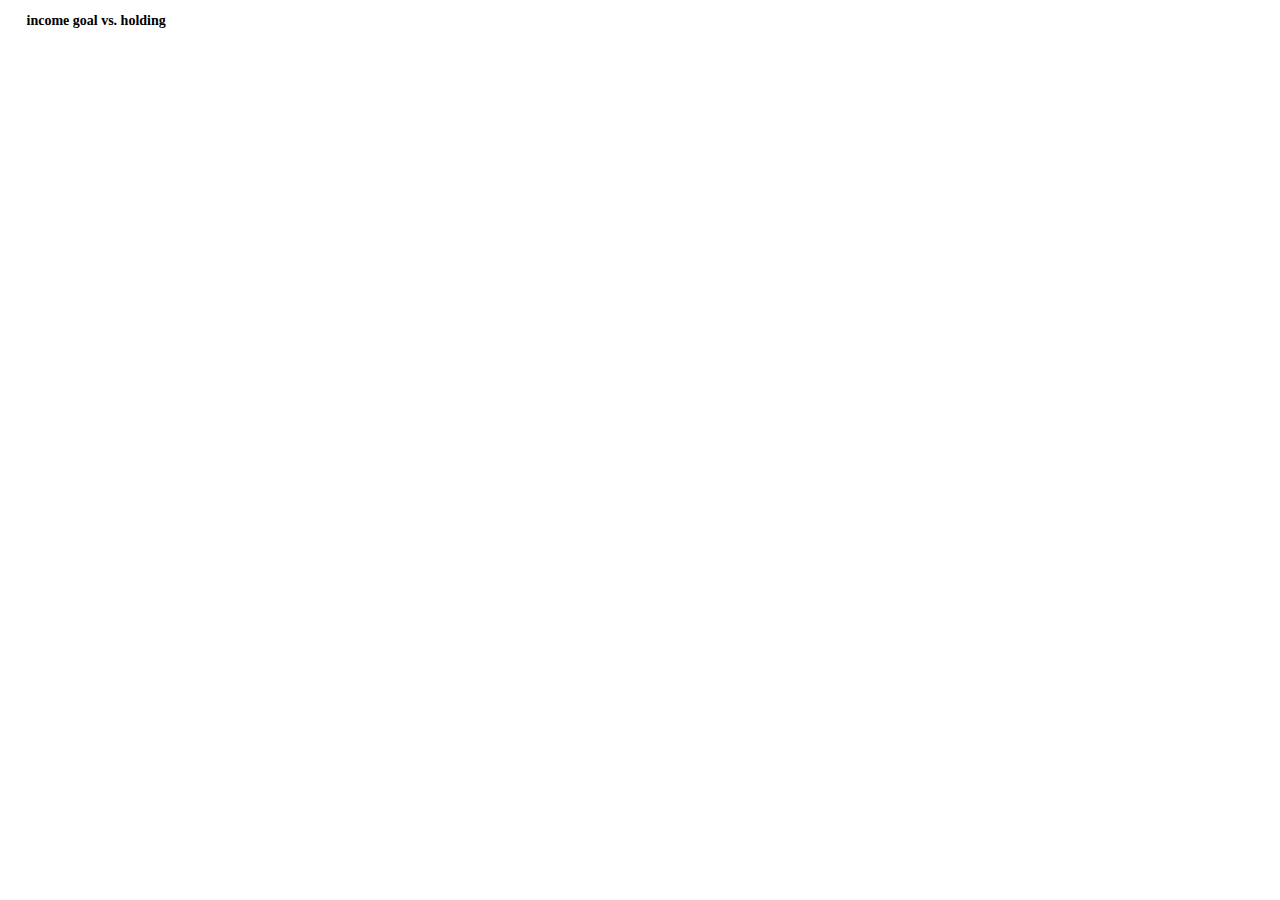
<file: server_root/Documents/webroot/bulletchart.html>
<!DOCTYPE HTML>
<html><head>

  
    <meta http-equiv="content-type" content="text/html; charset=UTF-8">
    
    <script type="text/javascript" src="bullet_files/d3_002.js"></script>
    
    <style type="text/css">

/* @import url("../style.css?1.10.0");
@import url("../syntax.css?1.6.0"); */
@import url("fiva09.css");

</style>
  </head><body>
    
<div class="gallery" id="chart">
<!--  <button class="first last" onclick="transition()">
    Randomize (animation test)
  </button>-->
<table><thead><tr><td><span style="padding-top:5px; padding-bottom:5px; padding-right:5px; padding-left:5px; font-weight:bold; font-size: 14px;">&nbsp;&nbsp;&nbsp;income goal vs. holding&nbsp;&nbsp;&nbsp;&nbsp;&nbsp;&nbsp;&nbsp;&nbsp;&nbsp;&nbsp;&nbsp;&nbsp;</span></td></tr></thead></table>
<link href="bullet_files/bullet.css" rel="stylesheet" type="text/css">
<script src="bullet_files/d3.js" type="text/javascript"></script>
<script src="lib/d3.csv.js" type="text/javascript"></script>
<script src="lib/d3.csv.extended.js" type="text/javascript"></script>
<script type="text/javascript" src="lib/myOther.js"></script>
<script src="bullet_files/bullet.js" type="text/javascript"> </script>


  </body></html>
</file>
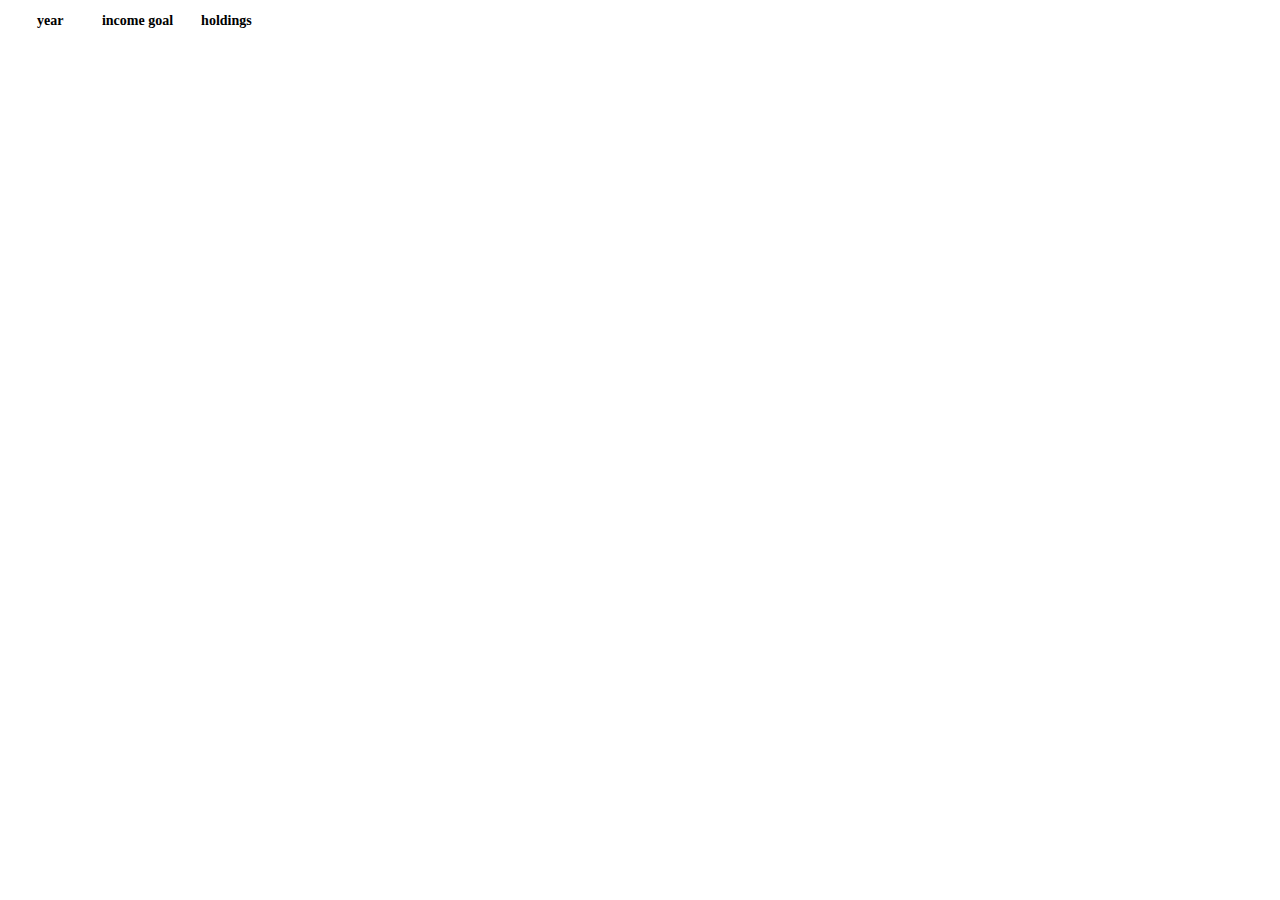
<file: server_root/Documents/webroot/incomegoaltable.html>
<!DOCTYPE HTML>
<html>
    <head>
        <meta http-equiv="Content-Type" content="text/html; charset=utf-8" />
		<style type="text/css">
			@import url("fiva09.css");
		</style>
    </head>
    <body>
	
	
<script type="text/javascript" src="lib/d3.js"></script>

	
<table><thead></thead><tbody></tbody></table>

<link href="bullet_files/bullet.css" rel="stylesheet" type="text/css">
<script src="bullet_files/d3.js" type="text/javascript"></script>
<script src="lib/d3.csv.js" type="text/javascript"></script>
<script src="lib/d3.csv.extended.js" type="text/javascript"></script>
<script src="lib/myOther.js" type="text/javascript"></script>
<script type="text/javascript">

// params related to the table or shared starts
var i = 0; 
var yearIndex = 0;
var columnIndex = 0;
var numColumn = 3;
var cellName;

var isOnChange = true;
function changeTableField(name, value) {
	isOnChange = false;
	tableFieldOnChange(name, value);
	isOnChange = true;
}

function tableFieldOnChange(name, value) {

	var tempElement = document.getElementById(name.toString());

	//newWindowPrint(name.toString() + " not null: " + (tempElement != null));

	if (tempElement == null) { return; }

	// Apparently at the point that on change is called the value
	// is already "new" so just use "unused" temporarily
	var oldValue = tempElement.value.toString();

	if (typeof value !== 'undefined') {
		tempElement.value = value;
	}

	changeColor (tempElement);
	
	if (isNaN(tempElement.value) || (parseInt(tempElement.value) < 0)) {
		
		alert("This value must be a number >= 0; please also don't put currency symbols");
	
	} else { 
		// update the data
		var fieldType = name.substr(0, name.indexOf("%%"));
		var year = name.substr(fieldType.length + 2);
		
		if (fieldType == "goal") {
			parent.setAccountGoal (parseInt(year), tempElement.value);

			if (isOnChange) {

				parent.insertChangeGoalAction(year, "unused", tempElement.value);
			}

		} else if (fieldType == "holdings") {
			parent.setAccountHoldings (parseInt(year), tempElement.value);

			if (isOnChange) {

				parent.insertChangeIncomeAction(year, "unused", tempElement.value);
			}
		}
		
		if (parent.document.getElementById("doesAutoUpdate").checked) {
			// update the bulletChart
			parent.gBulletChartPageCompleted = false;
			var bulletChart = parent.document.getElementById('Cifer3');
			bulletChart.contentWindow.transition();
			
			// update the treeMap
			parent.treemapReload();
		}
	}
}

function changeColor(tempElement)
{
	tempElement.style.backgroundColor="#EE0000";
	tempElement.style.color="#CCCCCC";
  
}

function stringCompare(a,b) {a = a.toLowerCase(); b = b.toLowerCase(); return a > b ? 1 : a == b ? 0 : -1; }

function jsonKeyValueToArray(k, v) {return [k, v];}

function jsonToArray(jsonData) {
		var j = 0;
                var ret = new Array();
                var key;
                for (key in jsonData) {
                	
                	// takes only the first 3 columns of the table
                	if (j < 3) {
					if (jsonData.hasOwnProperty(key)) {
                              ret.push(jsonKeyValueToArray(key, jsonData[key]));
					}
			}
			j++;
		}
        return ret;
    }

var headerStr=new Array("&nbsp;&nbsp;&nbsp;&nbsp;&nbsp;&nbsp;year&nbsp;&nbsp;&nbsp;&nbsp;&nbsp;&nbsp;&nbsp;", "income goal&nbsp;", "&nbsp;&nbsp;&nbsp;holdings&nbsp;&nbsp;&nbsp;");

// params related to the table or shared ends

function reRender(){
	i = 0; 
	yearIndex = 0;
	columnIndex = 0;
	
	renderCurrentAccount();
	parent.gIncomeGoalTablePageCompleted = true;
}

function renderCurrentAccount(){
	
	//alert(JSON.stringify(parent.gAccountData));

	readDataAndRender(parent.gAccountData);
}

function readDataAndRender(data) {


 // Remove all the old rows in the table, repopulate in the rest of the function
 d3.select("tbody").selectAll("tr").remove();



// Header
  var th = d3.select("thead").selectAll("th")
     .data(headerStr)
	 .enter().append("th") 
	 .html(function(d) {
			return "<span style=\"padding-top:5px; padding-bottom:5px; padding-right:5px; padding-left:5px; font-weight:bold; font-size: 14px;\">" + d + "</span>";
		}
	 ) ;


// Rows: this goes through "data", and add a row for each json entry
  var tr = d3.select("tbody").selectAll("tr")
      .data(data)
    .enter().append("tr");

// td = select all "td" from the tr above, which itself is a list. "d" is the individual element in data
  var td = tr.selectAll("td")
      .data(function(d) { return jsonToArray(d); })
    .enter().append("td")
      .html(function(d) { 
	  
	  var fieldValue = d[1];
			
	  if (columnIndex == 0) {
			cellName = "year%%" + (yearIndex + parseInt(parent.gStartYear));
		} else if (columnIndex == 1) {
			cellName = "goal%%" + (yearIndex + parseInt(parent.gStartYear));
			if ((yearIndex + parseInt(parent.gStartYear)) > parent.gEndYear) {
				fieldValue = "N/A";
			}	
		} else if (columnIndex == 2) {
			cellName = "holdings%%" + (yearIndex + parseInt(parent.gStartYear));
			if ((yearIndex + parseInt(parent.gStartYear)) > parent.gEndYear) {
				fieldValue = "N/A";
			  }
			yearIndex++;
		}
		
	  columnIndex = (columnIndex + 1) % numColumn;
	  
	  return ("<input type=\"text\" style=\"width: 80px;\" maxlength=\"12\" id=\"" + cellName + "\" value=\"" + fieldValue + "\"" + " onChange=\"tableFieldOnChange(\'" + cellName + "\')\" " +
		(
			((cellName.indexOf("year") != -1) || fieldValue == "N/A") ? "disabled=\"\"" : "") + " />");
	  
	  }) ;

}

if (!parent.gIncomeGoalTablePageCompleted) {
	reRender();
}

</script>



    </body>
</html>
</file>
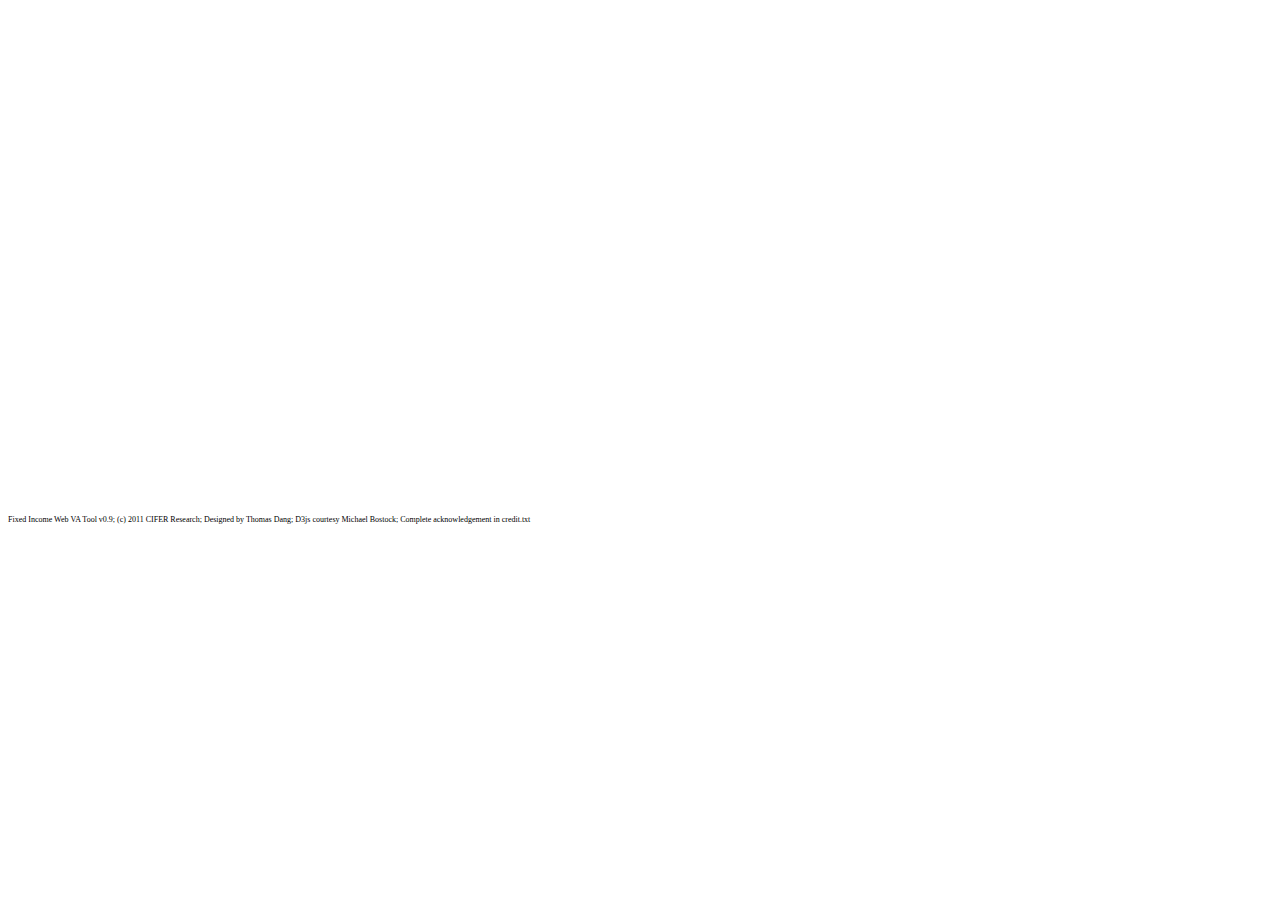
<file: server_root/Documents/webroot/treemap.html>
<!DOCTYPE HTML>
<html><head>

  
    <meta http-equiv="content-type" content="text/html; charset=UTF-8">
    <script type="text/javascript" src="treemap_files/d3_002.js"></script>
    
    <style type="text/css">


</style>
  </head><body>
    
<div class="gallery" id="chart">
<link href="treemap_files/button.css" rel="stylesheet" type="text/css">
<link href="treemap_files/treemap.css" rel="stylesheet" type="text/css">
<script src="treemap_files/d3.js" type="text/javascript"></script>
<script type="text/javascript" src="lib/d3.csv.js"></script>
<script type="text/javascript" src="lib/d3.csv.extended.js"></script>
<script type="text/javascript" src="lib/myOther.js"></script>
<script src="treemap_files/treemap.js" type="text/javascript"></script>

<span style="font-size: 8px">Fixed Income Web VA Tool v0.9; (c) 2011 CIFER Research; Designed by Thomas Dang; D3js courtesy Michael Bostock; Complete acknowledgement in credit.txt</span>
  </body></html>
</file>
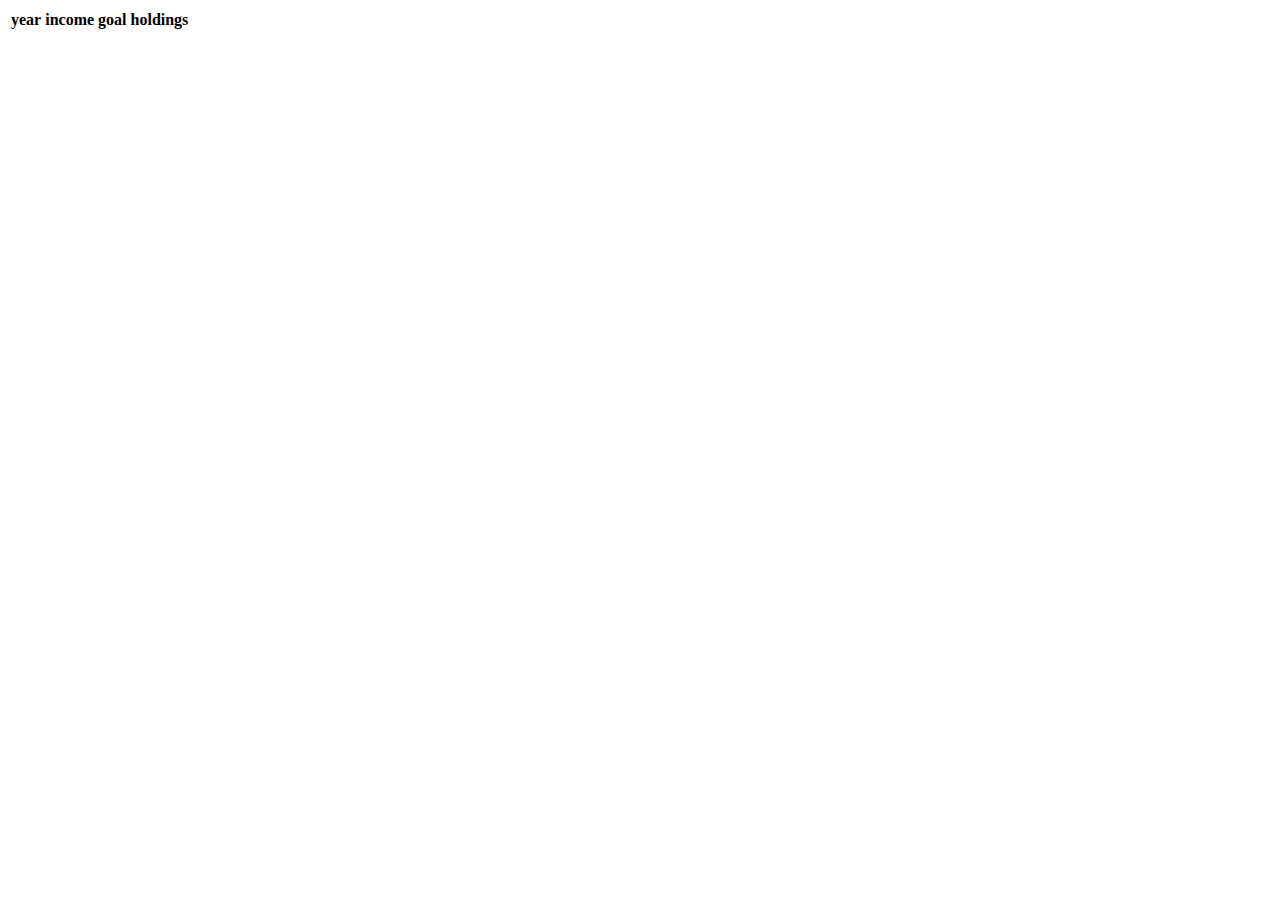
<file: server_root/Documents/webroot_preactivitytracker/incomegoaltable.html>
<!DOCTYPE HTML>
<html>
    <head>
        <meta http-equiv="Content-Type" content="text/html; charset=utf-8" />
		<style type="text/css">
			@import url("fiva09.css");
		</style>
    </head>
    <body>
	
	
<script type="text/javascript" src="lib/d3.js"></script>

	
<table><thead></thead><tbody></tbody></table>

<link href="bullet_files/bullet.css" rel="stylesheet" type="text/css">
<script src="bullet_files/d3.js" type="text/javascript"></script>
<script src="lib/d3.csv.js" type="text/javascript"></script>
<script src="lib/d3.csv.extended.js" type="text/javascript"></script>
<script src="lib/myOther.js" type="text/javascript"></script>
<script type="text/javascript">

// <related to the table or shared>
var i = 0; 
var yearIndex = 0;
var columnIndex = 0;
var numColumn = 3;
var cellName;

function tableFieldOnChange(name) {
	var tempElement = document.getElementById(name.toString());
	changeColor (tempElement);
	
	if (isNaN(tempElement.value) || (parseInt(tempElement.value) < 0)) {
		
		alert("This value must be a number >= 0; please also don't put currency symbols");
	
	} else { 
		// update the data
		var fieldType = name.substr(0, name.indexOf("%%"));
		var year = name.substr(fieldType.length + 2);
		
		if (fieldType == "goal") {
			parent.setAccountGoal (parseInt(year), tempElement.value);
		} else if (fieldType == "holdings") {
			parent.setAccountHoldings (parseInt(year), tempElement.value);
		}
		
		if (parent.document.getElementById("doesAutoUpdate").checked) {
			// update the bulletChart
			parent.gBulletChartPageCompleted = false;
			var bulletChart = parent.document.getElementById('Cifer3');
			bulletChart.contentWindow.transition();
			
			// update the treeMap
			parent.treemapReload();
		}
	}
}

function changeColor(tempElement)
{
	tempElement.style.backgroundColor="#EE0000";
	tempElement.style.color="#CCCCCC";
  
}

function stringCompare(a,b) {a = a.toLowerCase(); b = b.toLowerCase(); return a > b ? 1 : a == b ? 0 : -1; }

function jsonKeyValueToArray(k, v) {return [k, v];}

function jsonToArray(jsonData) {
		var j = 0;
                var ret = new Array();
                var key;
                for (key in jsonData) {
                	
                	// takes only the first 3 columns of the table
                	if (j < 3) {
					if (jsonData.hasOwnProperty(key)) {
                              ret.push(jsonKeyValueToArray(key, jsonData[key]));
					}
			}
			j++;
		}
        return ret;
    }

var headerStr=new Array("year", "income goal", "holdings");

// </related to the table or shared>

function reRender(){
	i = 0; 
	yearIndex = 0;
	columnIndex = 0;
	
	renderCurrentAccount();
	parent.gIncomeGoalTablePageCompleted = true;
}

function renderCurrentAccount(){
	
	//alert(JSON.stringify(parent.gAccountData));

	readDataAndRender(parent.gAccountData);
}

function readDataAndRender(data) {


 d3.select("tbody").selectAll("tr").remove();



// Header
  var th = d3.select("thead").selectAll("th")
     .data(headerStr)
	 .enter().append("th") 
	 .html(function(d) {
			return "<th class=\"size14head\" style=\"width: 80px;\">" + "<strong>"  + d + "</strong></th>";
		}
	 ) ;


// Rows
  var tr = d3.select("tbody").selectAll("tr")
      .data(data)
    .enter().append("tr");

// Cells
  var td = tr.selectAll("td")
      .data(function(d) { return jsonToArray(d); })
    .enter().append("td")
      .html(function(d) { 
	  
	  var fieldValue = d[1];
			
	  if (columnIndex == 0) {
			cellName = "year%%" + (yearIndex + parseInt(parent.gStartYear));
		} else if (columnIndex == 1) {
			cellName = "goal%%" + (yearIndex + parseInt(parent.gStartYear));
			if ((yearIndex + parseInt(parent.gStartYear)) > parent.gEndYear) {
				fieldValue = "N/A";
			}	
		} else if (columnIndex == 2) {
			cellName = "holdings%%" + (yearIndex + parseInt(parent.gStartYear));
			if ((yearIndex + parseInt(parent.gStartYear)) > parent.gEndYear) {
				fieldValue = "N/A";
			  }
			yearIndex++;
		}
		
	  columnIndex = (columnIndex + 1) % numColumn;
	  
	  return ("<input type=\"text\" style=\"width: 80px;\" maxlength=\"12\" id=\"" + cellName + "\" value=\"" + fieldValue + "\"" + " onChange=\"tableFieldOnChange(\'" + cellName + "\')\" " +
		(
			((cellName.indexOf("year") != -1) || fieldValue == "N/A") ? "disabled=\"\"" : "") + " />");
	  
	  }) ;

}

if (!parent.gIncomeGoalTablePageCompleted) {
	reRender();
}

</script>



    </body>
</html>
</file>
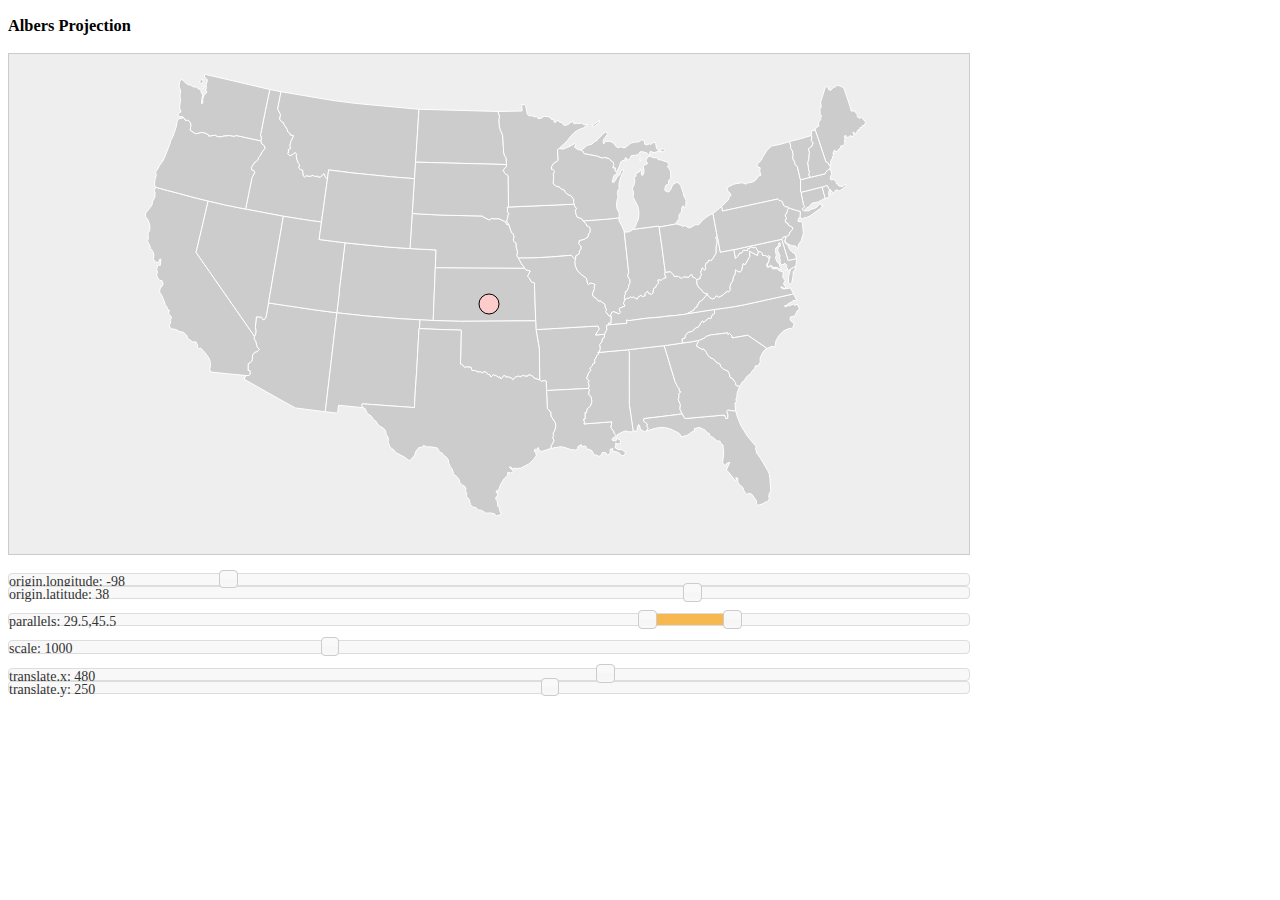
<file: server_root/Documents/webroot_preactivitytracker/lib/examples/albers/albers.html>
<!DOCTYPE html>
<html>
  <head>
    <meta http-equiv="Content-Type" content="text/html;charset=utf-8">
    <title>Albers Projection</title>
    <script type="text/javascript" src="../../d3.js"></script>
    <script type="text/javascript" src="../../d3.geo.js"></script>
    <script type="text/javascript" src="../../lib/jquery/jquery.min.js"></script>
    <script type="text/javascript" src="../../lib/jquery-ui/jquery-ui.min.js"></script>
    <style type="text/css">

@import url("../../lib/jquery-ui/jquery-ui.css");

body, .ui-widget {
  font: 14px Helvetica Neue;
}

svg {
  width: 960px;
  height: 500px;
  border: solid 1px #ccc;
  background: #eee;
}

#states path {
  fill: #ccc;
  stroke: #fff;
}

#states circle {
  fill: #fcc;
  stroke: #000;
}

div {
  width: 960px;
}

    </style>
  </head>
  <body>
    <h3>Albers Projection</h3>
    <script type="text/javascript">

// Our projection.
var xy = d3.geo.albers(),
    path = d3.geo.path().projection(xy);

d3.select("body")
  .append("svg:svg")
  .append("svg:g")
    .attr("id", "states");

d3.json("../../data/us-states.json", function(collection) {
  d3.select("#states")
    .selectAll("path")
      .data(collection.features)
    .enter().append("svg:path")
      .attr("d", path);
  d3.select("#states")
    .append("svg:circle")
      .attr("r", 10)
      .attr("transform", "translate(" + xy(xy.origin()).join(",") + ")")
});

function refresh() {
  d3.selectAll("#states path")
      .attr("d", path);
  d3.select("#states circle")
      .attr("transform", "translate(" + xy(xy.origin()).join(",") + ")")
  d3.select("#parallels span")
      .text(xy.parallels());
  d3.select("#lon span")
      .text(xy.origin()[0]);
  d3.select("#lat span")
      .text(xy.origin()[1]);
  d3.select("#scale span")
      .text(xy.scale());
  d3.select("#translate-x span")
      .text(xy.translate()[0]);
  d3.select("#translate-y span")
      .text(xy.translate()[1]);
}

    </script><p>
    <div id="lon">origin.longitude: <span>-98</span></div>
    <div id="lat">origin.latitude: <span>38</span></div><p>
    <div id="parallels">parallels: <span>29.5,45.5</span></div><p>
    <div id="scale">scale: <span>1000</span></div><p>
    <div id="translate-x">translate.x: <span>480</span></div>
    <div id="translate-y">translate.y: <span>250</span></div>
    <script type="text/javascript">

$("#parallels").slider({
  range: true,
  min: -90,
  max: 90,
  step: 1e-1,
  values: [29.5, 45.5],
  slide: function(event, ui) {
    xy.parallels(ui.values);
    refresh();
  }
});

$("#lon").slider({
  min: -180,
  max: 180,
  step: 1e-1,
  value: -98,
  slide: function(event, ui) {
    var origin = xy.origin();
    origin[0] = ui.value;
    xy.origin(origin);
    refresh();
  }
});

$("#lat").slider({
  min: -90,
  max: 90,
  step: 1e-1,
  value: 38,
  slide: function(event, ui) {
    var origin = xy.origin();
    origin[1] = ui.value;
    xy.origin(origin);
    refresh();
  }
});

$("#scale").slider({
  min: 0,
  max: 3000,
  value: 1000,
  slide: function(event, ui) {
    xy.scale(ui.value);
    refresh();
  }
});

$("#translate-x").slider({
  min: -2000,
  max: 2000,
  value: 480,
  slide: function(event, ui) {
    var translate = xy.translate();
    translate[0] = ui.value;
    xy.translate(translate);
    refresh();
  }
});

$("#translate-y").slider({
  min: -2000,
  max: 2000,
  value: 250,
  slide: function(event, ui) {
    var translate = xy.translate();
    translate[1] = ui.value;
    xy.translate(translate);
    refresh();
  }
});

    </script>
  </body>
</html>
</file>
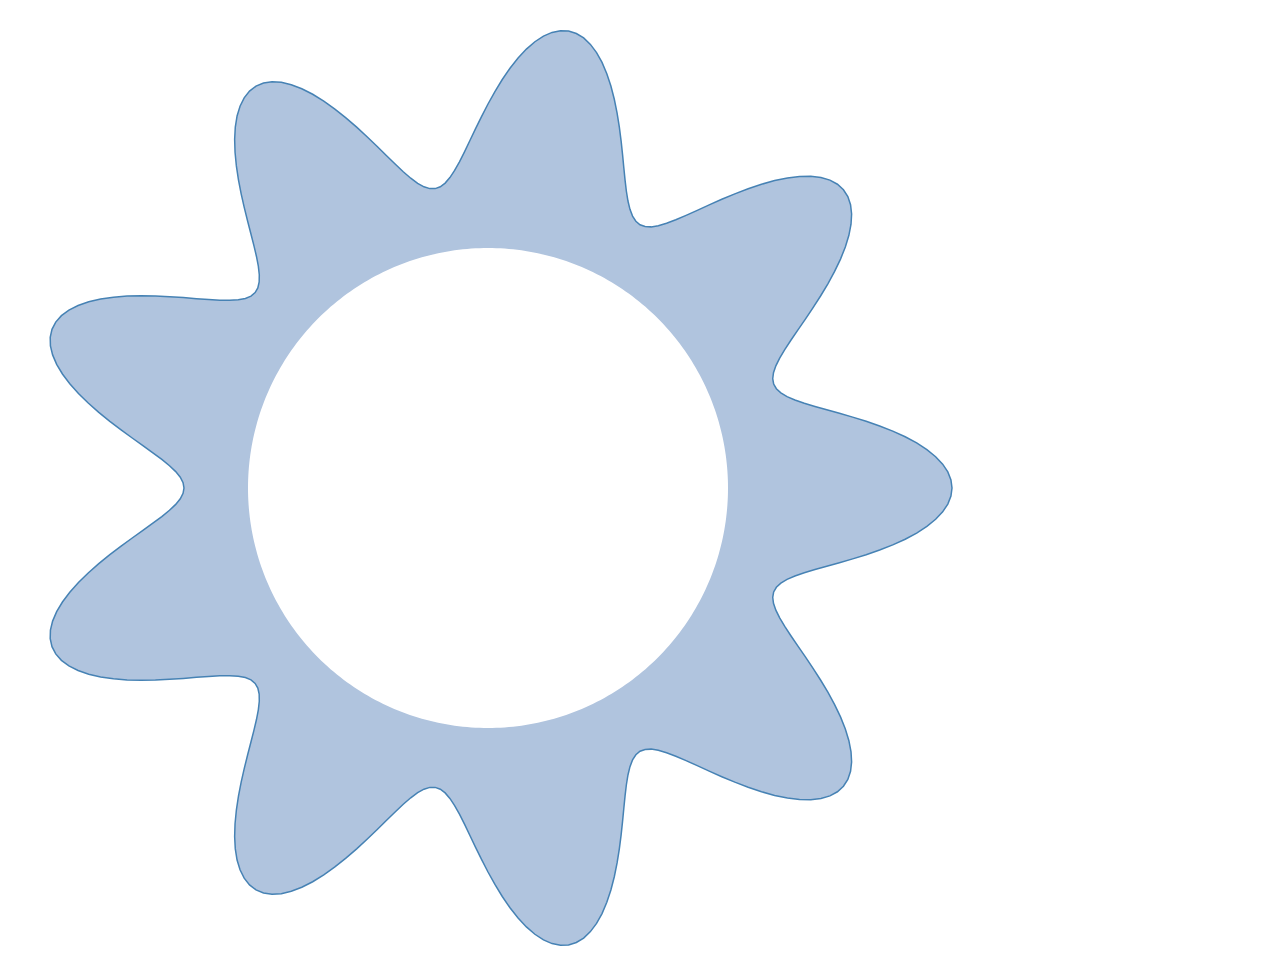
<file: server_root/Documents/webroot_preactivitytracker/lib/examples/area/area-radial.html>
<!DOCTYPE html>
<html>
  <head>
    <title>Area Chart (Radial)</title>
    <script type="text/javascript" src="../../d3.js"></script>
    <style type="text/css">

.area {
  fill: lightsteelblue;
}

.line {
  fill: none;
  stroke: steelblue;
  stroke-width: 1.5px;
}

    </style>
  </head>
  <body>
    <script type="text/javascript">

var r = 960 / 2,
    data = d3.range(361).map(function(i) { return .8 + Math.sin(i / 20 * Math.PI) / 6; });

var svg = d3.select("body").append("svg:svg")
    .data([data])
    .attr("width", r * 2)
    .attr("height", r * 2)
  .append("svg:g")
    .attr("transform", "translate(" + r + "," + r + ")");

svg.append("svg:path")
    .attr("class", "area")
    .attr("d", d3.svg.area.radial()
    .innerRadius(r / 2)
    .outerRadius(function(d) { return r * d; })
    .angle(function(d, i) { return i / 180 * Math.PI; }));

svg.append("svg:path")
    .attr("class", "line")
    .attr("d", d3.svg.line.radial()
    .radius(function(d) { return r * d; })
    .angle(function(d, i) { return i / 180 * Math.PI; }));

    </script>
  </body>
</html>
</file>
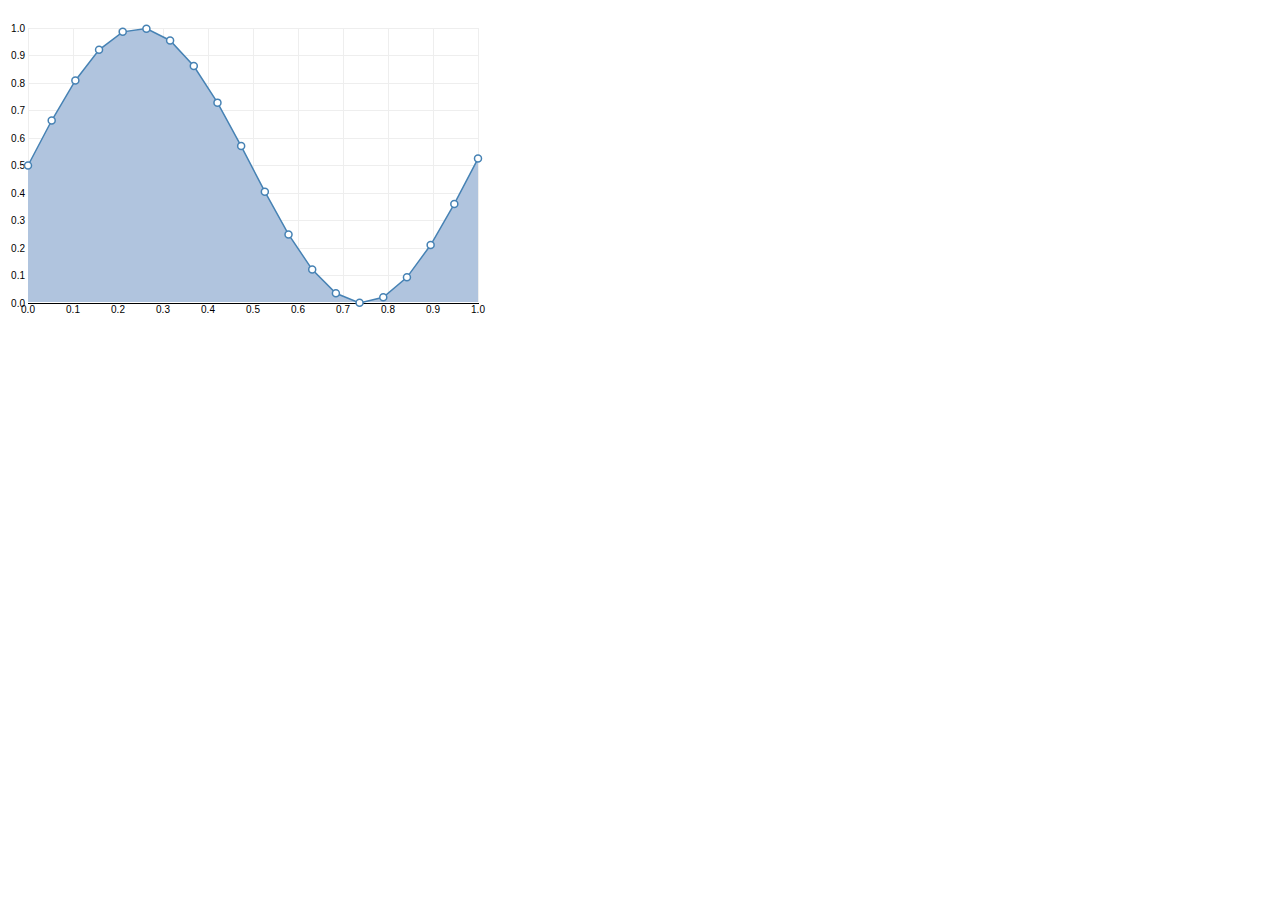
<file: server_root/Documents/webroot_preactivitytracker/lib/examples/area/area.html>
<!DOCTYPE html>
<html>
  <head>
    <title>Area Chart</title>
    <script type="text/javascript" src="../../d3.js"></script>
    <style type="text/css">

body {
  font: 10px sans-serif;
}

.rule line {
  stroke: #eee;
  shape-rendering: crispEdges;
}

.rule line.axis {
  stroke: #000;
}

.area {
  fill: lightsteelblue;
}

.line, circle.area {
  fill: none;
  stroke: steelblue;
  stroke-width: 1.5px;
}

circle.area {
  fill: #fff;
}

    </style>
  </head>
  <body>
    <script type="text/javascript">

var data = d3.range(20).map(function(i) {
  return {x: i / 19, y: (Math.sin(i / 3) + 1) / 2};
});

var w = 450,
    h = 275,
    p = 20,
    x = d3.scale.linear().domain([0, 1]).range([0, w]),
    y = d3.scale.linear().domain([0, 1]).range([h, 0]);

var vis = d3.select("body")
  .append("svg:svg")
    .data([data])
    .attr("width", w + p * 2)
    .attr("height", h + p * 2)
  .append("svg:g")
    .attr("transform", "translate(" + p + "," + p + ")");

var rules = vis.selectAll("g.rule")
    .data(x.ticks(10))
  .enter().append("svg:g")
    .attr("class", "rule");

rules.append("svg:line")
    .attr("x1", x)
    .attr("x2", x)
    .attr("y1", 0)
    .attr("y2", h - 1);

rules.append("svg:line")
    .attr("class", function(d) { return d ? null : "axis"; })
    .attr("y1", y)
    .attr("y2", y)
    .attr("x1", 0)
    .attr("x2", w + 1);

rules.append("svg:text")
    .attr("x", x)
    .attr("y", h + 3)
    .attr("dy", ".71em")
    .attr("text-anchor", "middle")
    .text(x.tickFormat(10));

rules.append("svg:text")
    .attr("y", y)
    .attr("x", -3)
    .attr("dy", ".35em")
    .attr("text-anchor", "end")
    .text(y.tickFormat(10));

vis.append("svg:path")
    .attr("class", "area")
    .attr("d", d3.svg.area()
    .x(function(d) { return x(d.x); })
    .y0(h - 1)
    .y1(function(d) { return y(d.y); }));

vis.append("svg:path")
    .attr("class", "line")
    .attr("d", d3.svg.line()
    .x(function(d) { return x(d.x); })
    .y(function(d) { return y(d.y); }));

vis.selectAll("circle.area")
    .data(data)
  .enter().append("svg:circle")
    .attr("class", "area")
    .attr("cx", function(d) { return x(d.x); })
    .attr("cy", function(d) { return y(d.y); })
    .attr("r", 3.5);

    </script>
  </body>
</html>
</file>
<file: server_root/Documents/webroot/bullet_files/bullet.css>
.bullet { font: 10px sans-serif; }
.bullet .marker { stroke: #f88; stroke-width: 2px; }
.bullet .tick line { stroke: #666; stroke-width: .5px; }
.bullet .range.s0 { fill: #ccc; }
.bullet .range.s1 { fill: #bbb; }
.bullet .range.s2 { fill: #aaa; }
.bullet .measure.s0 { fill: steelblue; }
.bullet .measure.s1 { fill: darkblue; }
.bullet .title { font-size: 12px; /* font-weight: bold; */ }
.bullet .subtitle { fill: #999; }
</file>
<file: server_root/Documents/webroot/treemap_files/button.css>
button {
  font: 14px Helvetica Neue;
  background-color: #222;
  background-image: -moz-linear-gradient(top, rgba(255,255,255,.25), rgba(255,255,255,.11));
  background-image: -webkit-gradient(linear,left top,left bottom,color-stop(0, rgba(255,255,255,.25)),color-stop(1, rgba(255,255,255,.11)));
  background-image: -webkit-linear-gradient(rgba(255,255,255,.25), rgba(255,255,255,.11));
  color: #fff;
  text-rendering: optimizeLegibility;
  text-shadow: 0 -1px 1px #222;
  padding: 6px 10px 6px 10px;
  border: 0;
  border-radius: 0;
  border-bottom: 1px solid #222;
  margin: 0;
  -moz-box-shadow: 0 1px 3px #999;
  -webkit-box-shadow: 0 1px 3px #999;
}

button.first {
  border-top-left-radius: 5px;
  border-bottom-left-radius: 5px;
}

button.last {
  border-top-right-radius: 5px;
  border-bottom-right-radius: 5px;
}

button.active {
  background-color: rgb(65,102,133);
}

button:hover {
  background-color: steelblue;
}
</file>
<file: server_root/Documents/webroot/treemap_files/treemap.css>
.cell {
  border: solid 1px black;
  font: 10px sans-serif;
  line-height: 12px;
  overflow: hidden;
  position: absolute;
  text-indent: 2px;
}
</file>
<file: server_root/Documents/webroot_preactivitytracker/bullet_files/bullet.css>
.bullet { font: 10px sans-serif; }
.bullet .marker { stroke: #f88; stroke-width: 2px; }
.bullet .tick line { stroke: #666; stroke-width: .5px; }
.bullet .range.s0 { fill: #ccc; }
.bullet .range.s1 { fill: #bbb; }
.bullet .range.s2 { fill: #aaa; }
.bullet .measure.s0 { fill: steelblue; }
.bullet .measure.s1 { fill: darkblue; }
.bullet .title { font-size: 12px; /* font-weight: bold; */ }
.bullet .subtitle { fill: #999; }
</file>
